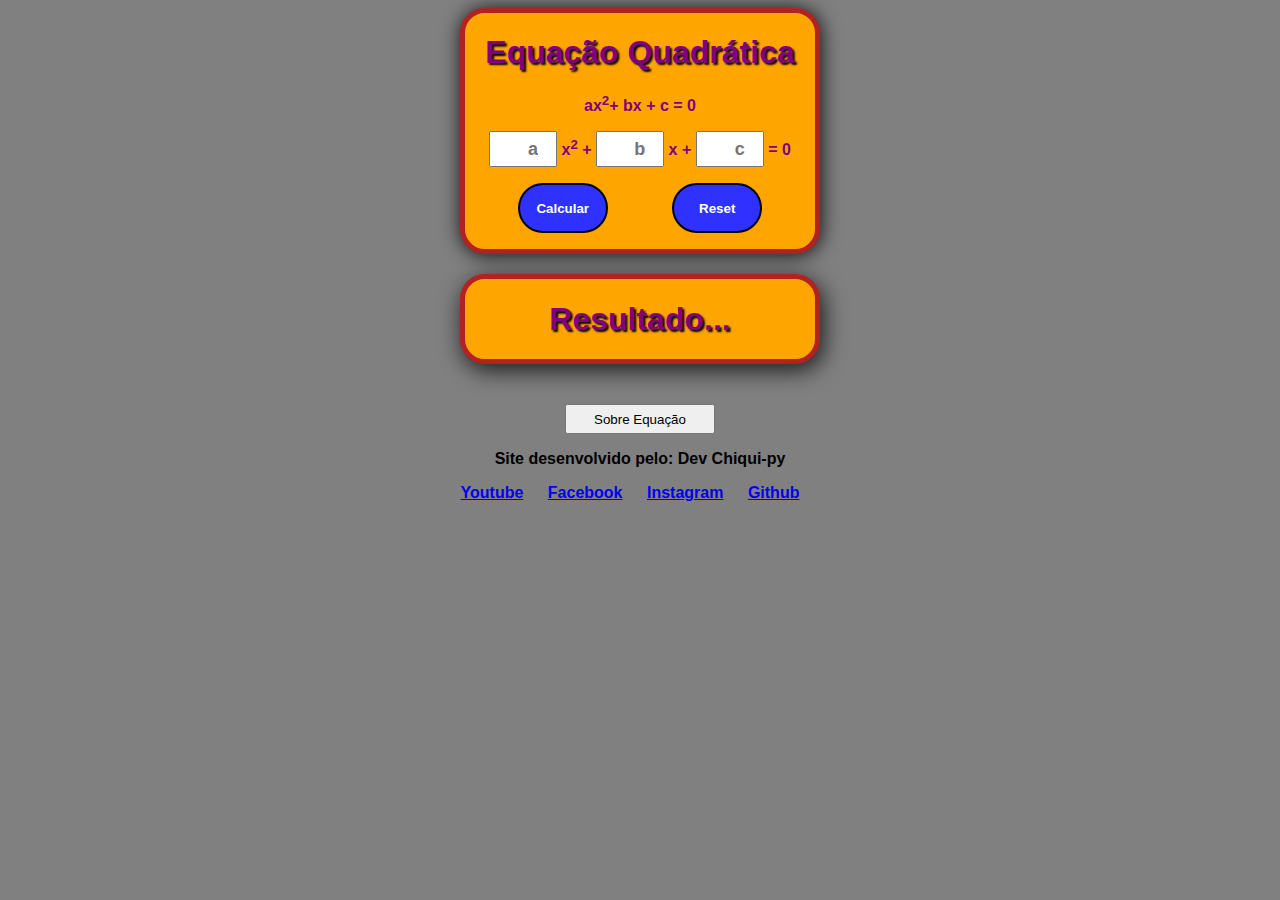
<file: index.html>
<!DOCTYPE html>
<html lang="pt-br">
<head>
    <meta charset="UTF-8">
    <meta name="viewport" content="width=device-width, initial-scale=1.0">
    <title>Rosolve Rápido: Equação do 2º Grau</title>
    <link rel="stylesheet" href="estilo/style.css">
</head>
<body onload="Carregar()">
    
    <!--Espaco de Entrada dos Dados-->
    <div class="normal">
        <h1>Equação Quadrática</h1>
        <p>ax<sup>2</sup>+ bx + c = 0</p>
        <input type="number" name="valorA" id="valorA" class="valorABC" placeholder="a">
        <span>x<sup>2</sup> + </span>
        <input type="number" name="valorB" id="valorB" class="valorABC" placeholder="b">
        <span>x +</span>
        <input type="number" name="valorC" id="valorC" class="valorABC" placeholder="c">
        <span>= 0</span>
        <p>
            <input type="button" value="Calcular" class="operacao" onclick="Calcular()">
            <a href="index.html"><input type="button" value="Reset" class="operacao" onclick="limpar()"></a>
        </p>
    </div>
 
    <!--Espaco dos resultados!!!-->
    <div id="resultado" class="resultado">
        <h1>Resultado...</h1>
        <p class="esquerda" id="delta"> </p>
        <p class="esquerda" id="x1"></p>
        <p class="esquerda" id="x2"></p>
    </div>

    <!--Proxima pagina-->
    <p class="ultimo"><a href="outras/formula.html"><input type="button" value="Sobre Equação" id="sobre"></a></input></p>

    <!--Meu Perfil-->
    <footer>
        <p class="eu">Site desenvolvido pelo: Dev Chiqui-py</a></p>
        <nav class="link">
            <a href="https://www.youtube.com/@DevChiqui-py" target="_blank">Youtube</a>
            <a href="https://www.facebook.com/profile.php?id=61574490167509" target="_blank">Facebook</a>
            <a href="https://www.instagram.com/devchiquipy" target="_blank">Instagram</a>
            <a href="https://github.com/devchiquipy" target="_blank">Github</a>
        </nav>
    </footer>
    <script src="script/script.js"></script>
</body>
</html>
</file>
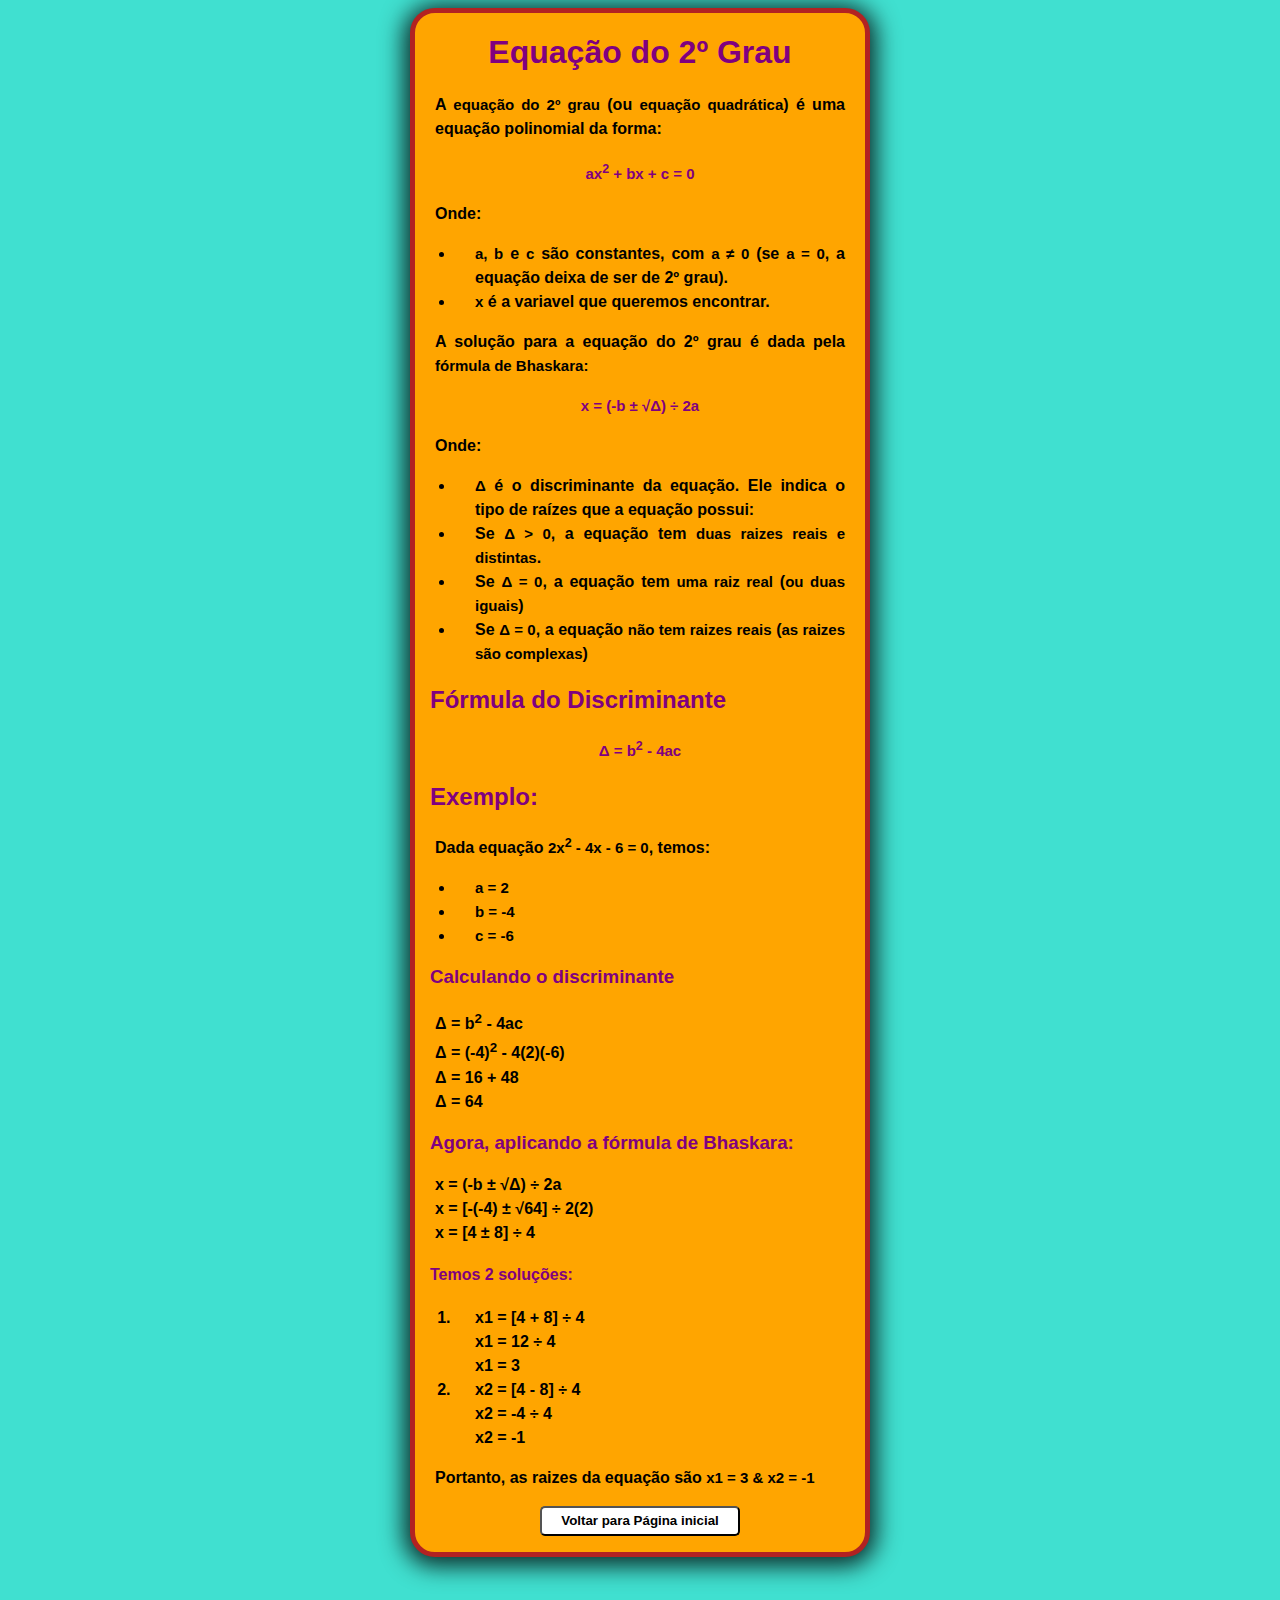
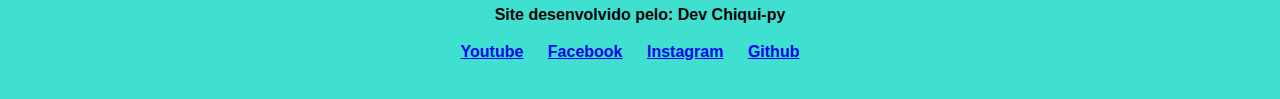
<file: outras/formula.html>
<!DOCTYPE html>
<html lang="pt-br">
<head>
    <meta charset="UTF-8">
    <meta name="viewport" content="width=device-width, initial-scale=1.0">
    <title>Fórmulas</title>
    <link rel="stylesheet" href="../estilo/outra.css">
</head>
<body>
    <div>

        <h1>Equação do 2º Grau</h1>
        <p>A <strong>equação do 2º grau</strong> (ou <strong>equação quadrática</strong>) é uma equação polinomial da forma: </p>
        <p class="central"><strong>ax<sup>2</sup> + bx + c = 0</strong></p>

        <p>Onde: <br>
            <ul>
            <li><strong>a, b</strong> e <strong>c</strong> são constantes, com <strong>a ≠ 0</strong> (se <strong>a = 0</strong>, a equação deixa de ser de 2º grau).</li>
            <li><strong>x</strong> é a variavel que queremos encontrar.</li>
            </ul>
        </p>

        <p>A solução para a equação do 2º grau é dada pela <strong>fórmula de Bhaskara:</strong>
        <p class="central"><strong>x = (-b ± √Δ) ÷ 2a</strong></p>
        </p>

        <p>Onde: <br>
        <ul>
            <li><strong>Δ</strong> é o discriminante da equação. Ele indica o tipo de raízes que a equação possui:</li>
            <li>Se <strong>Δ > 0</strong>, a equação tem <strong>duas raizes reais e distintas</strong>.</li>
            <li>Se <strong>Δ = 0</strong>, a equação tem <strong>uma raiz real</strong> (<strong>ou duas iguais</strong>)</li>
            <li>Se <strong>Δ = 0</strong>, a equação <strong>não tem raizes reais</strong> (<strong>as raizes são complexas</strong>)</li>
        </ul>
        </p>
        
        <h2>Fórmula do Discriminante</h2>
        <p class="central"><strong>Δ = b<sup>2</sup> - 4ac</strong></p>
        
        <h2>Exemplo:</h2>
        <p>Dada equação <strong>2x<sup>2</sup> - 4x - 6 = 0</strong>, temos: <br>
        <ul>
            <li><strong>a = 2</strong></li>
            <li><strong>b = -4</strong></li>
            <li><strong>c = -6</strong></li>
        </ul>
        </p>
        
        <h3>Calculando o discriminante</h3>
        <p>Δ = b<sup>2</sup> - 4ac <br>
            Δ = (-4)<sup>2</sup> - 4(2)(-6) <br>
            Δ = 16 + 48 <br>
            Δ = 64 <br>

        <h3>Agora, aplicando a fórmula de Bhaskara:</h3>
        <p>x = (-b ± √Δ) ÷ 2a <br>
            x = [-(-4) ± √64] ÷ 2(2) <br>
            x = [4 ± 8] ÷ 4 <br>

        <h4>Temos 2 soluções:</h4>
        <ol>
            <li>x1 = [4 + 8] ÷ 4 <br>
                x1 = 12 ÷ 4 <br>
                x1 = 3
            </li>
            <li>x2 = [4 - 8] ÷ 4 <br>
                x2 = -4 ÷ 4 <br>
                x2 = -1</li>
        </ol>
        
        <p>Portanto, as raizes da equação são <strong>x1 = 3 & x2 = -1</strong></p>
        
        <p class="meio"><a href="../index.html"><input type="button" value="Voltar para Página inicial" id="clean"></a></p>
    </div>

    <!--Meu Perfil-->
    <footer>
        <p class="eu">Site desenvolvido pelo: Dev Chiqui-py</a></p>
        <nav class="link">
            <a href="https://www.youtube.com/@DevChiqui-py" target="_blank">Youtube</a>
            <a href="https://www.facebook.com/profile.php?id=61574490167509" target="_blank">Facebook</a>
            <a href="https://www.instagram.com/devchiquipy" target="_blank">Instagram</a>
            <a href="https://github.com/devchiquipy" target="_blank">Github</a>
        </nav>
    </footer>

</body>
</html>
</file>
<file: estilo/style.css>
@charset "UTF-8";

:root{
    --cor1 : #40e0d0;
    --cor2 : #ffa500;
    --cor3 : #b22222;
    --cor4 : #800080;
    --cor5 : #2f32ff;
}

body{
    font-family: Arial, Helvetica, sans-serif;
    background-color: var(--cor1);
}

div.normal{
    max-width: 350px;
    background-color: var(--cor2);
    font-weight: bolder;
    text-align: center;
    border: 5px solid var(--cor3);
    border-radius: 25px;
    box-shadow: 1px 1px 20px rgba(0, 0, 0, 0.882);
    margin: auto;
    color: var(--cor4);
}

h1{
    text-shadow: 2px 2px 2px black;
}

p , span{
    font-weight: bolder;
}

input.valorABC{
    width: 60px;
    height: 30px;
    font-weight: bold;
    font-size: 18px;
    text-align: right;
}

.operacao{
    width: 90px;
    height: 50px;
    background-color: var(--cor5);
    color: white;
    font-weight: bolder;
    text-align: center;
    border-radius: 40px;
    border: 2px solid black;
    margin: 0px 30px;
}

div.resultado{
    max-width: 350px;
    background-color: var(--cor2);
    font-weight: bolder;
    text-align: center;
    border: 5px solid var(--cor3);
    border-radius: 25px;
    box-shadow: 3px 6px 23px rgba(0, 0, 0, 0.815);
    margin: auto;
    margin-top: 20px;
    color: var(--cor4);
}

p.esquerda{
    text-align: left;
    margin-left: 15px;
}

.ultimo{
    margin: auto;
    font-weight: 600;
    text-align: center;
    margin-top: 40px;
}

#sobre{
    width: 150px;
    height: 30px;
}

footer{
    text-align: center;
    font-weight: bolder;
}

.eu{
    font-weight: bold;
    text-align: center;
    color: black;
} 

nav > a{
    padding-right: 20px;
}
</file>
<file: estilo/outra.css>
@charset "UTF-8";

body{
    font-family: Arial, Helvetica, sans-serif;
    background-color: turquoise;
}

div{
    max-width: 450px;
    background-color: orange;
    font-weight: bolder;
    border: 5px solid firebrick;
    border-radius: 25px;
    box-shadow: 0px 3px 23px 6px rgba(0, 0, 0, 0.815);
    margin: auto;
    color: purple;
}

h1{
    text-align: center;
}

p, li{ 
    text-align: justify;
    color: black;
    line-height: 1.5em;
    padding: 0px 20px;
}

.central{
    color: purple;
    text-align: center;
}

strong{
    font-weight: bolder;
    font-size: 15px;
}

h2, h3, h4{
    text-indent: 15px;
}

.meio{
    text-align: center;
}

#clean{
    width: 200px;
    height: 30px;
    border-radius: 5px;
    font-weight: bolder;
    background-color: white;
}

footer{
    text-align: center;
    font-weight: bolder;
    padding: 30px;
}

.eu{
    font-weight: bold;
    text-align: center;
    color: black;
} 

nav > a{
    padding-right: 20px;
    padding-bottom: 20px;
}
</file>
